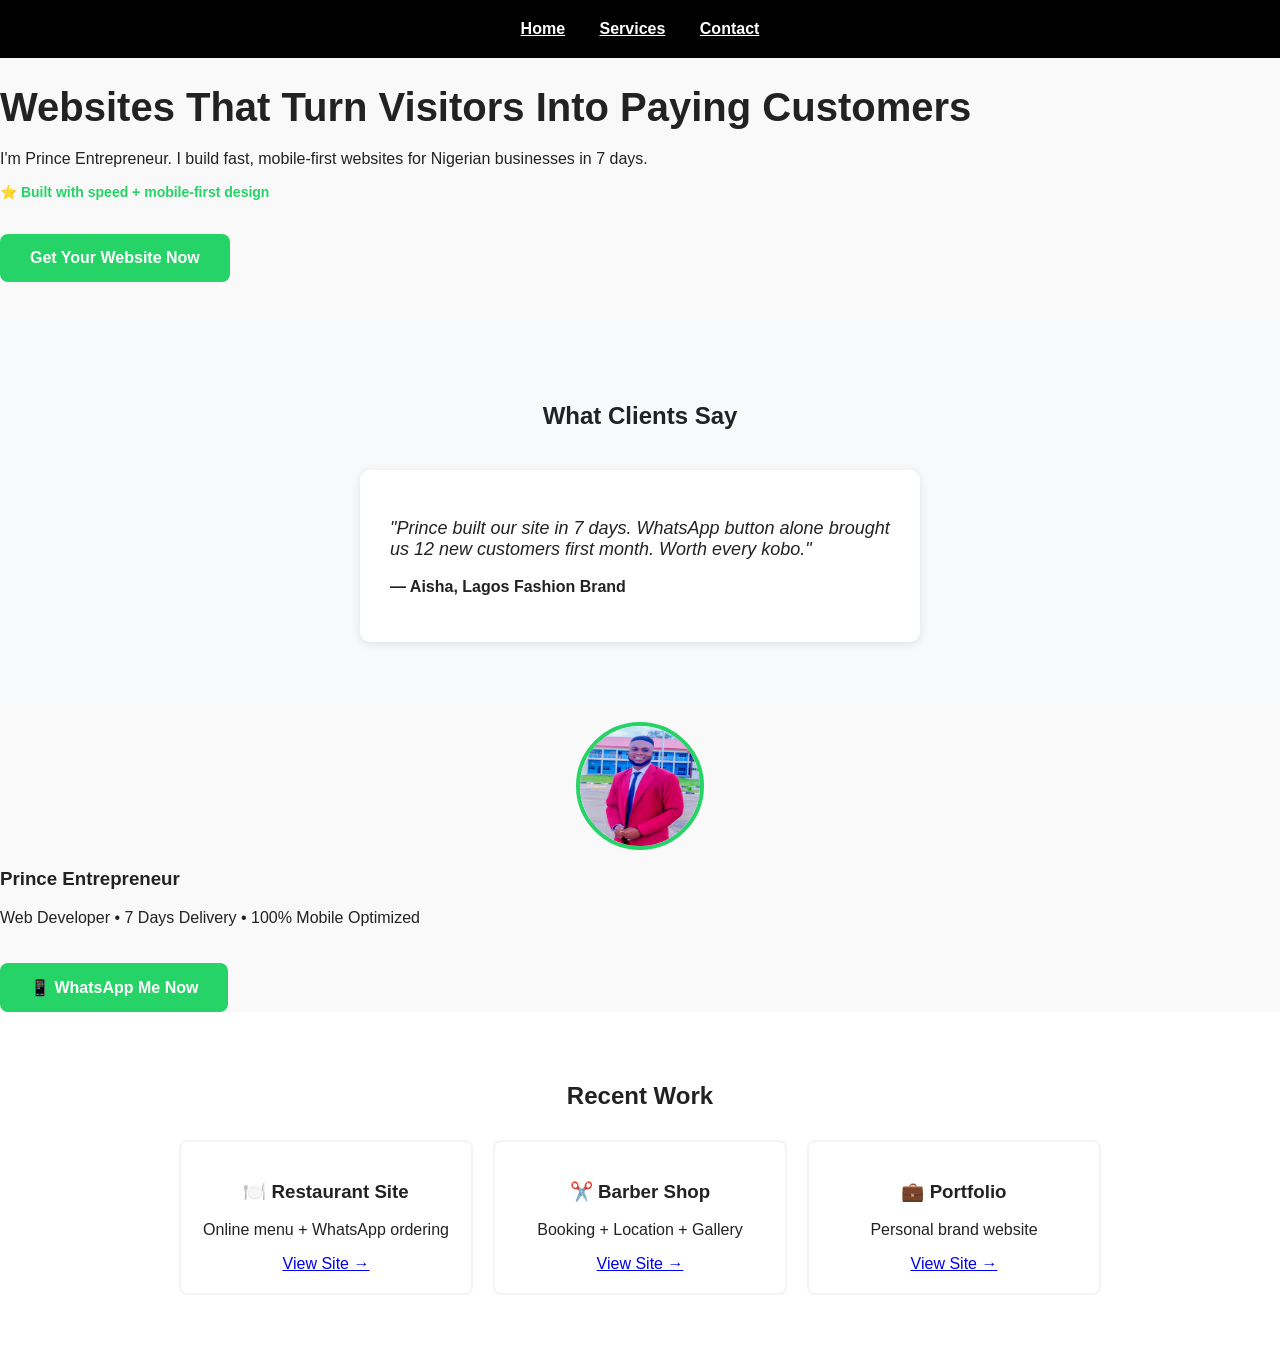
<file: index.html>
<!DOCTYPE html>
<html lang="en">
<head>
    <meta charset="UTF-8">
    <meta name="viewport" content="width=device-width, initial-scale=1.0">
    <title>Prince Tech | websites for Nigerian Businesses</title>
   <link rel="stylesheet" href="style.css">
</head>
<body>
<nav style="padding:20px; text-align:center; background:#000;">
  <a href="index.html" style="color:white; margin:0 15px;">Home</a>
  <a href="services.html" style="color:white; margin:0 15px;">Services</a> 
  <a href="contact.html" style="color:white; margin:0 15px;">Contact</a>
</nav>
 
    <div class="hero">
    <h1>Websites That Turn Visitors Into Paying Customers</h1>
    <p>I'm Prince Entrepreneur. I build fast, mobile-first websites for Nigerian businesses in 7 days.</p>
    
    <p style="margin-top: 10px; font-size: 14px; color: #25D366; font-weight: bold;">
        ⭐ Built with speed + mobile-first design
    </p>
    
    <a href="https://wa.me/2349066104491" class="btn" target="_blank">Get Your Website Now</a>
<br>

<section style="background: #f8f9fa; padding: 60px 20px; margin-top: 40px;">
  <h2 style="text-align: center; margin-bottom: 40px;">What Clients Say</h2>
  
  <div style="max-width: 500px; margin: 0 auto; background: white; padding: 30px; border-radius: 10px; box-shadow: 0 2px 10px rgba(0,0,0,0.1);">
    <p style="font-size: 18px; font-style: italic;">"Prince built our site in 7 days. WhatsApp button alone brought us 12 new customers first month. Worth every kobo."</p>
    <p style="margin-top: 15px; font-weight: bold;">— Aisha, Lagos Fashion Brand</p>
  </div>
</section>
    
    <img src="me.jpg" alt="Prince Entrepreneur" class="profile-img">
    <h3>Prince Entrepreneur</h3>
    <p>Web Developer • 7 Days Delivery • 100% Mobile Optimized</p>
    
    <a href="contact.html" class="btn">📱 WhatsApp Me Now</a>
</div>

<!-- CEO: Add this Recent Work section after hero div, before </body> -->
<div style="padding: 50px 20px; background: #fff; text-align: center;">
    <h2>Recent Work</h2>
    <div style="display: flex; flex-wrap: wrap; justify-content: center; gap: 20px; margin-top: 30px;">
        <div style="border: 2px solid #f4f4f4; padding: 20px; border-radius: 8px; width: 250px;">
            <h3>🍽️ Restaurant Site</h3>
            <p>Online menu + WhatsApp ordering</p>
            <a href="index.html">View Site →</a>
        </div>
        <div style="border: 2px solid #f4f4f4; padding: 20px; border-radius: 8px; width: 250px;">
            <h3>✂️ Barber Shop</h3>
            <p>Booking + Location + Gallery</p>
            <a href="index.html">View Site →</a>
        </div>
        <div style="border: 2px solid #f4f4f4; padding: 20px; border-radius: 8px; width: 250px;">
            <h3>💼 Portfolio</h3>
            <p>Personal brand website</p>
            <a href="index.html">View Site →</a>
        </div>
    </div>
</body>
</html>
</file>
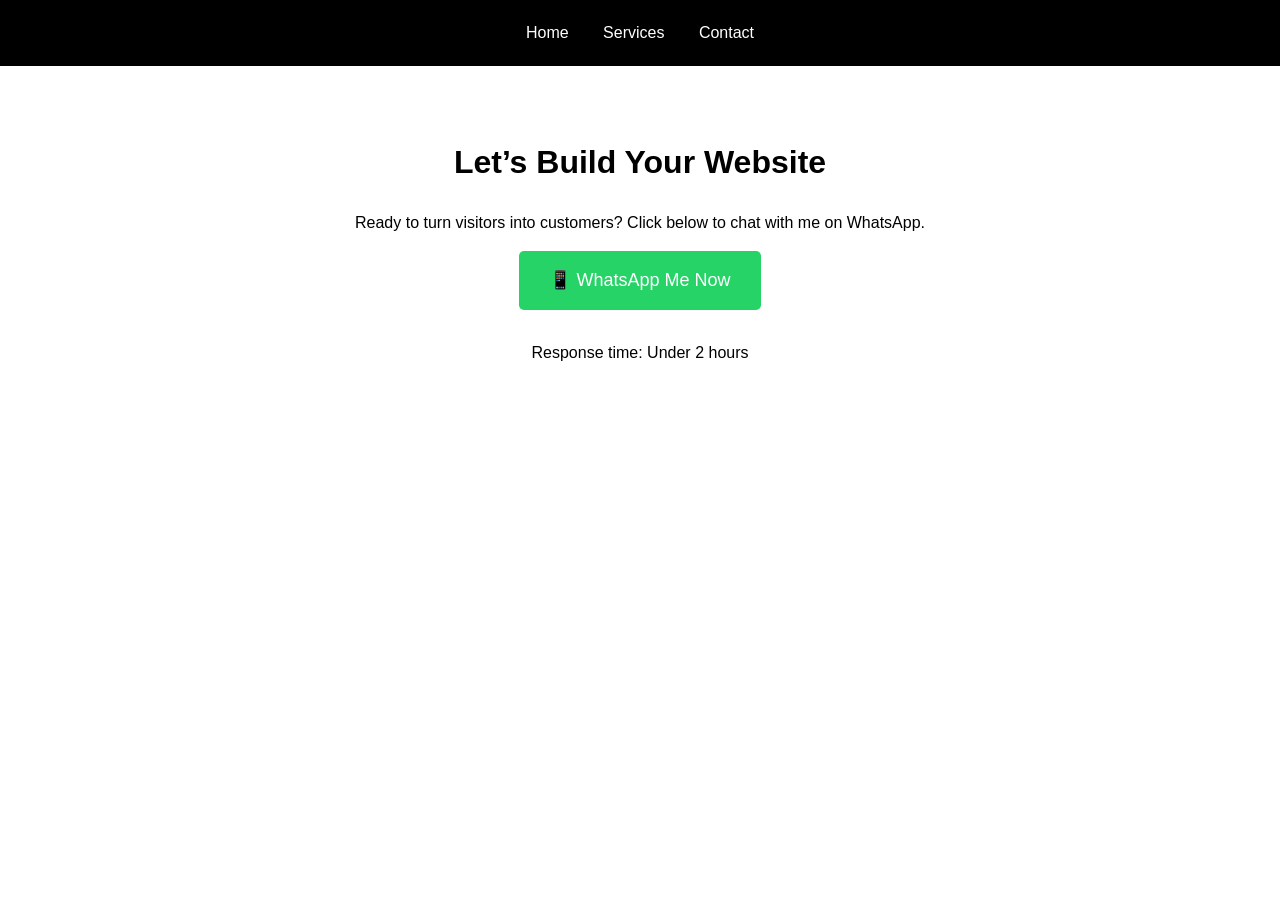
<file: contact.html>
<!DOCTYPE html>
<html lang="en">
<head>
    <meta charset="UTF-8">
    <meta name="viewport" content="width=device-width, initial-scale=1.0">
    <title>Contact | Prince Entrepreneur</title>
    <style>
        body { font-family: Arial, sans-serif; margin: 0; padding: 0; line-height: 1.6; }
        nav { background: #1a1a1a; color: white; padding: 1rem; text-align: center; }
        nav a { color: white; margin: 0 15px; text-decoration: none; }
        .container { padding: 50px 20px; text-align: center; }
        .btn { background: #25D366; color: white; padding: 15px 30px; text-decoration: none; border-radius: 5px; display: inline-block; font-size: 18px; }
    </style>
</head>
<body>
<nav style="padding:20px; text-align:center; background:#000;">
  <a href="index.html" style="color:white; margin:0 15px;">Home</a>
  <a href="services.html" style="color:white; margin:0 15px;">Services</a> 
  <a href="contact.html" style="color:white; margin:0 15px;">Contact</a>
</nav>
   
    <div class="container">
        <h1>Let’s Build Your Website</h1>
        <p>Ready to turn visitors into customers? Click below to chat with me on WhatsApp.</p>
        <a href="https://wa.me/2349066104491" class="btn">📱 WhatsApp Me Now</a>
        <p style="margin-top: 30px;">Response time: Under 2 hours</p>
    </div>
</body>
</html>
</file>
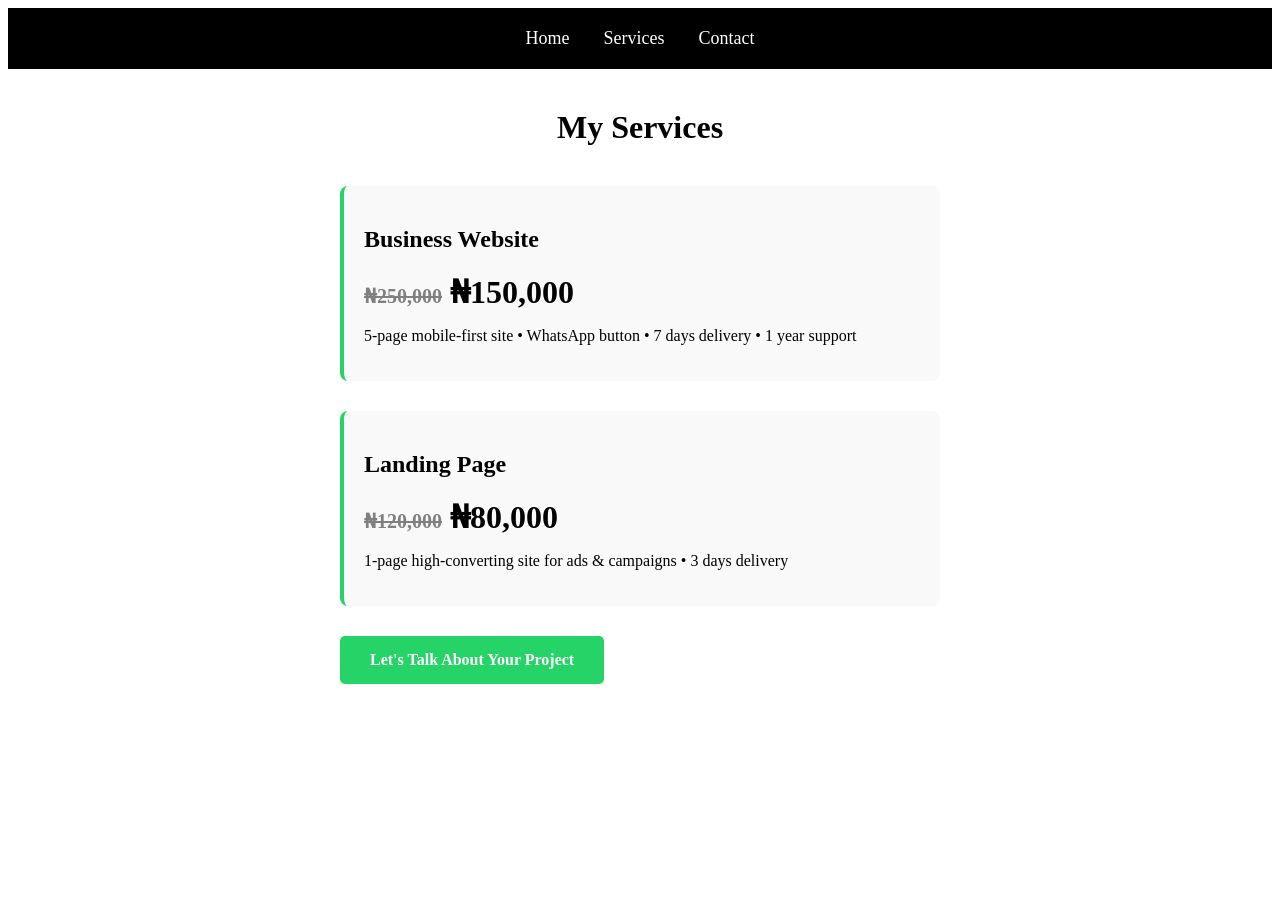
<file: services.html>
<!DOCTYPE html>
<html lang="en">
<head>
   <nav style="padding:20px; text-align:center; background:#000;">
  <a href="index.html" style="color:white; margin:0 15px;">Home</a>
  <a href="services.html" style="color:white; margin:0 15px;">Services</a> 
  <a href="contact.html" style="color:white; margin:0 15px;">Contact</a>
</nav>

<h1 style="text-align: center; margin-top: 40px;">My Services</h1>
<style>
nav {
  background: #1a1a1a;
  padding: 15px 0;
  text-align: center;
}
nav a {
  color: white;
  text-decoration: none;
  margin: 0 20px;
  font-size: 18px;
  font-weight: 500;
  transition: 0.3s;
}
nav a:hover {
  color: #25D366;
}
</style>

<div style="max-width: 600px; margin: 40px auto; padding: 0 20px;">
    
    <div style="border-left: 4px solid #25D366; padding: 20px; margin-bottom: 30px; background: #f9f9f9; border-radius: 8px;">
    <h2>Business Website</h2>
    <p style="font-size: 32px; font-weight: bold; margin: 10px 0;">
        <del style="color: gray; font-size: 20px;">₦250,000</del> ₦150,000
    </p>
    <p>5-page mobile-first site • WhatsApp button • 7 days delivery • 1 year support</p>
</div>

<div style="border-left: 4px solid #25D366; padding: 20px; background: #f9f9f9; border-radius: 8px;">
    <h2>Landing Page</h2>
    <p style="font-size: 32px; font-weight: bold; margin: 10px 0;">
        <del style="color: gray; font-size: 20px;">₦120,000</del> ₦80,000
    </p>
    <p>1-page high-converting site for ads & campaigns • 3 days delivery</p>
</div>
    <a href="contact.html" style="display: inline-block; margin-top: 30px; padding: 15px 30px; background: #25D366; color: white; text-decoration: none; border-radius: 5px; font-weight: bold;">
        Let's Talk About Your Project
    </a>
</div>
</body>
</html>
</file>
<file: style.css>
body {
  font-family: Arial, sans-serif;
  margin: 0;
  padding: 0;
  background: #f9f9f9;
  color: #222;
}

nav {
  background: #0a0a0a;
  color: white;
  padding: 15px;
  text-align: center;
  font-weight: bold;
}

.hero
.profile-img {
  width: 120px;
  height: 120px;
  border-radius: 50%;
  border: 4px solid #25D366;
  margin-top: 20px;
  display: block;
  margin-left: auto;
  margin-right: auto;
}

.btn {
  display: inline-block;
  background: #25D366;
  color: white;
  padding: 12px 24px;
  border-radius: 5px;
  text-decoration: none;
  margin-top: 15px;
  font-weight: bold;
}

@media (max-width: 600px) {
  body {
    font-size: 14px;
  }
  .hero h1 {
    font-size: 22px;
  }
}
{
  text-align: center;
  padding: 80px 20px;
  background: white;
}

.hero h1 {
  font-size: 40px;
  margin-bottom: 20px;
}

.btn {
  display: inline-block;
  background: #25D366;
  color: white;
  padding: 15px 30px;
  text-decoration: none;
  border-radius: 8px;
  margin-top: 20px;
  font-weight: bold;
}

/* Mobile Responsive */
@media (max-width: 768px) {
  .hero h1 {
    font-size: 28px;
  }
  .hero p {
    font-size: 16px;
    padding: 0 20px;
  }
  .btn {
    padding: 12px 24px;
    font-size: 16px;
  }
}
/* Mobile responsiveness */
@media (max-width: 768px) {
  body {
    padding: 20px;
    font-size: 16px;
  }
  h1 {
    font-size: 28px;
    line-height: 1.3;
  }
  .btn {
    width: 100%;
    text-align: center;
    padding: 16px;
  }
}
</file>
